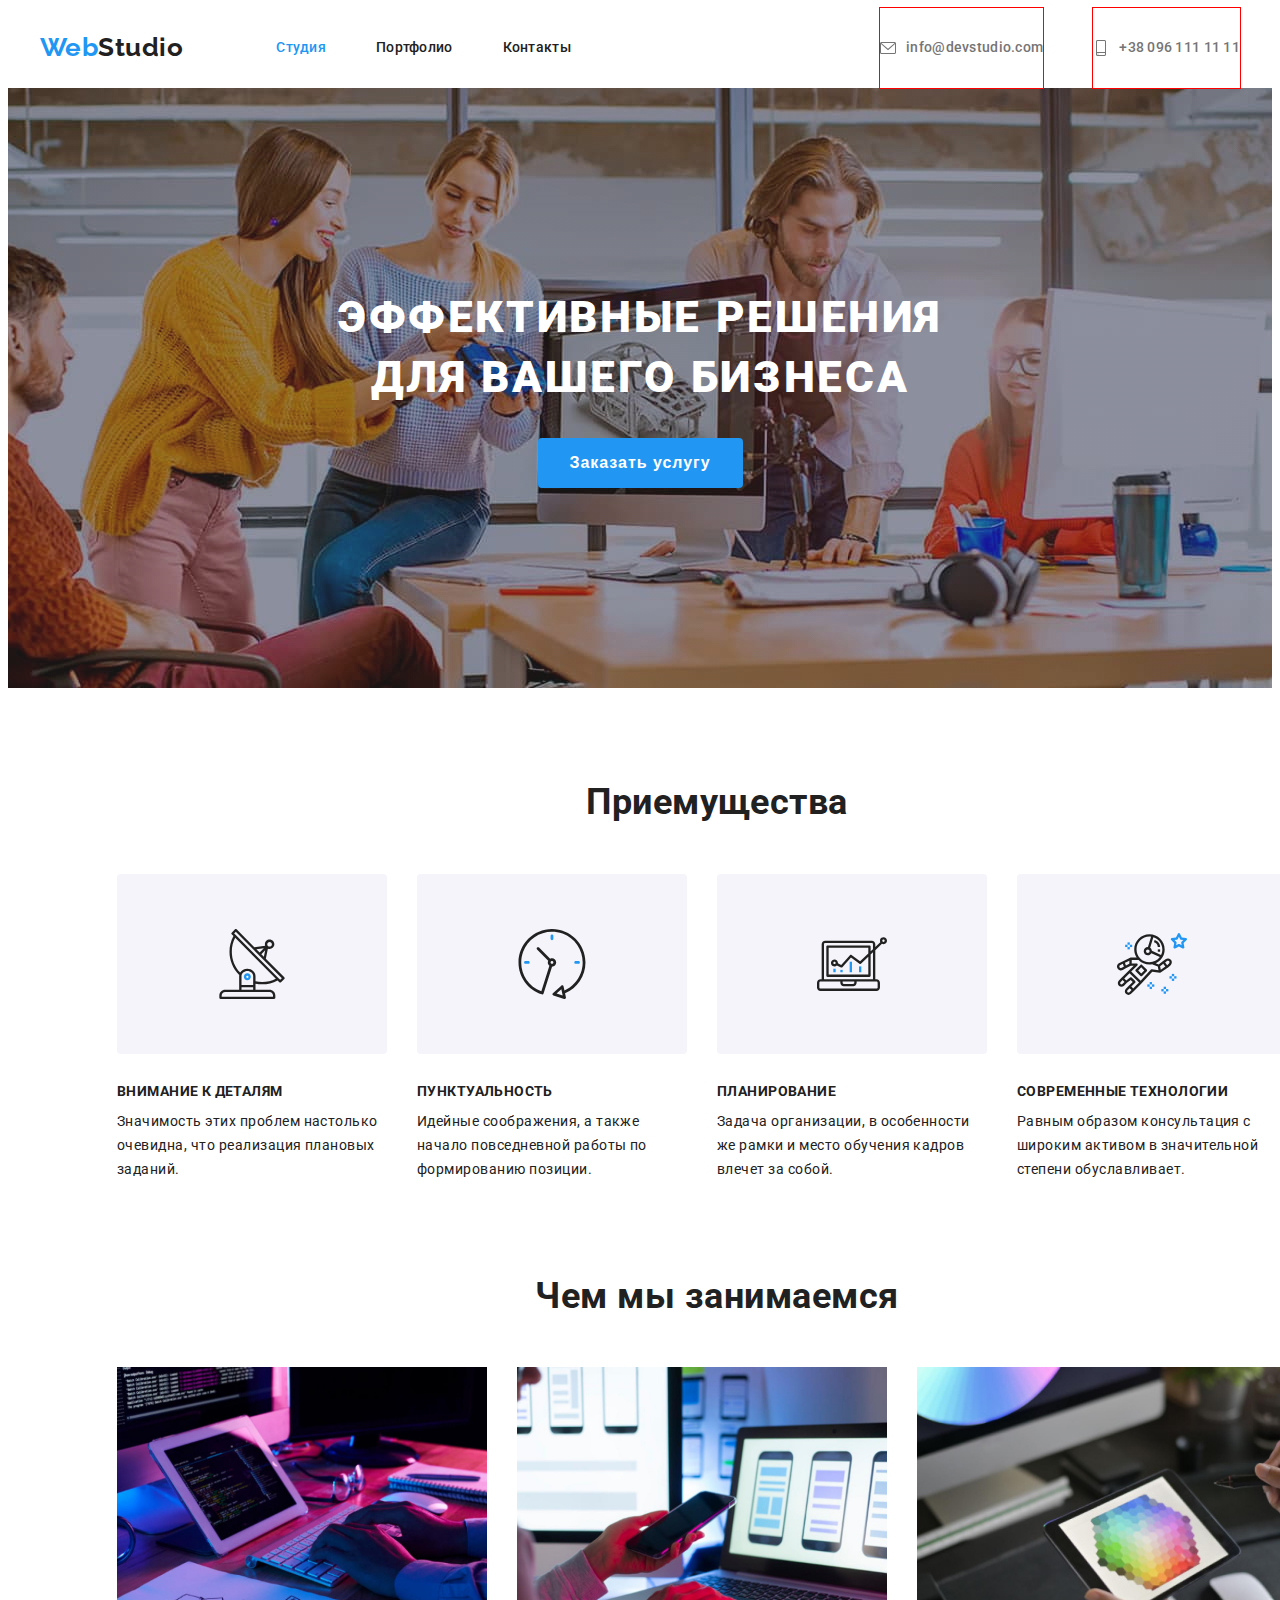
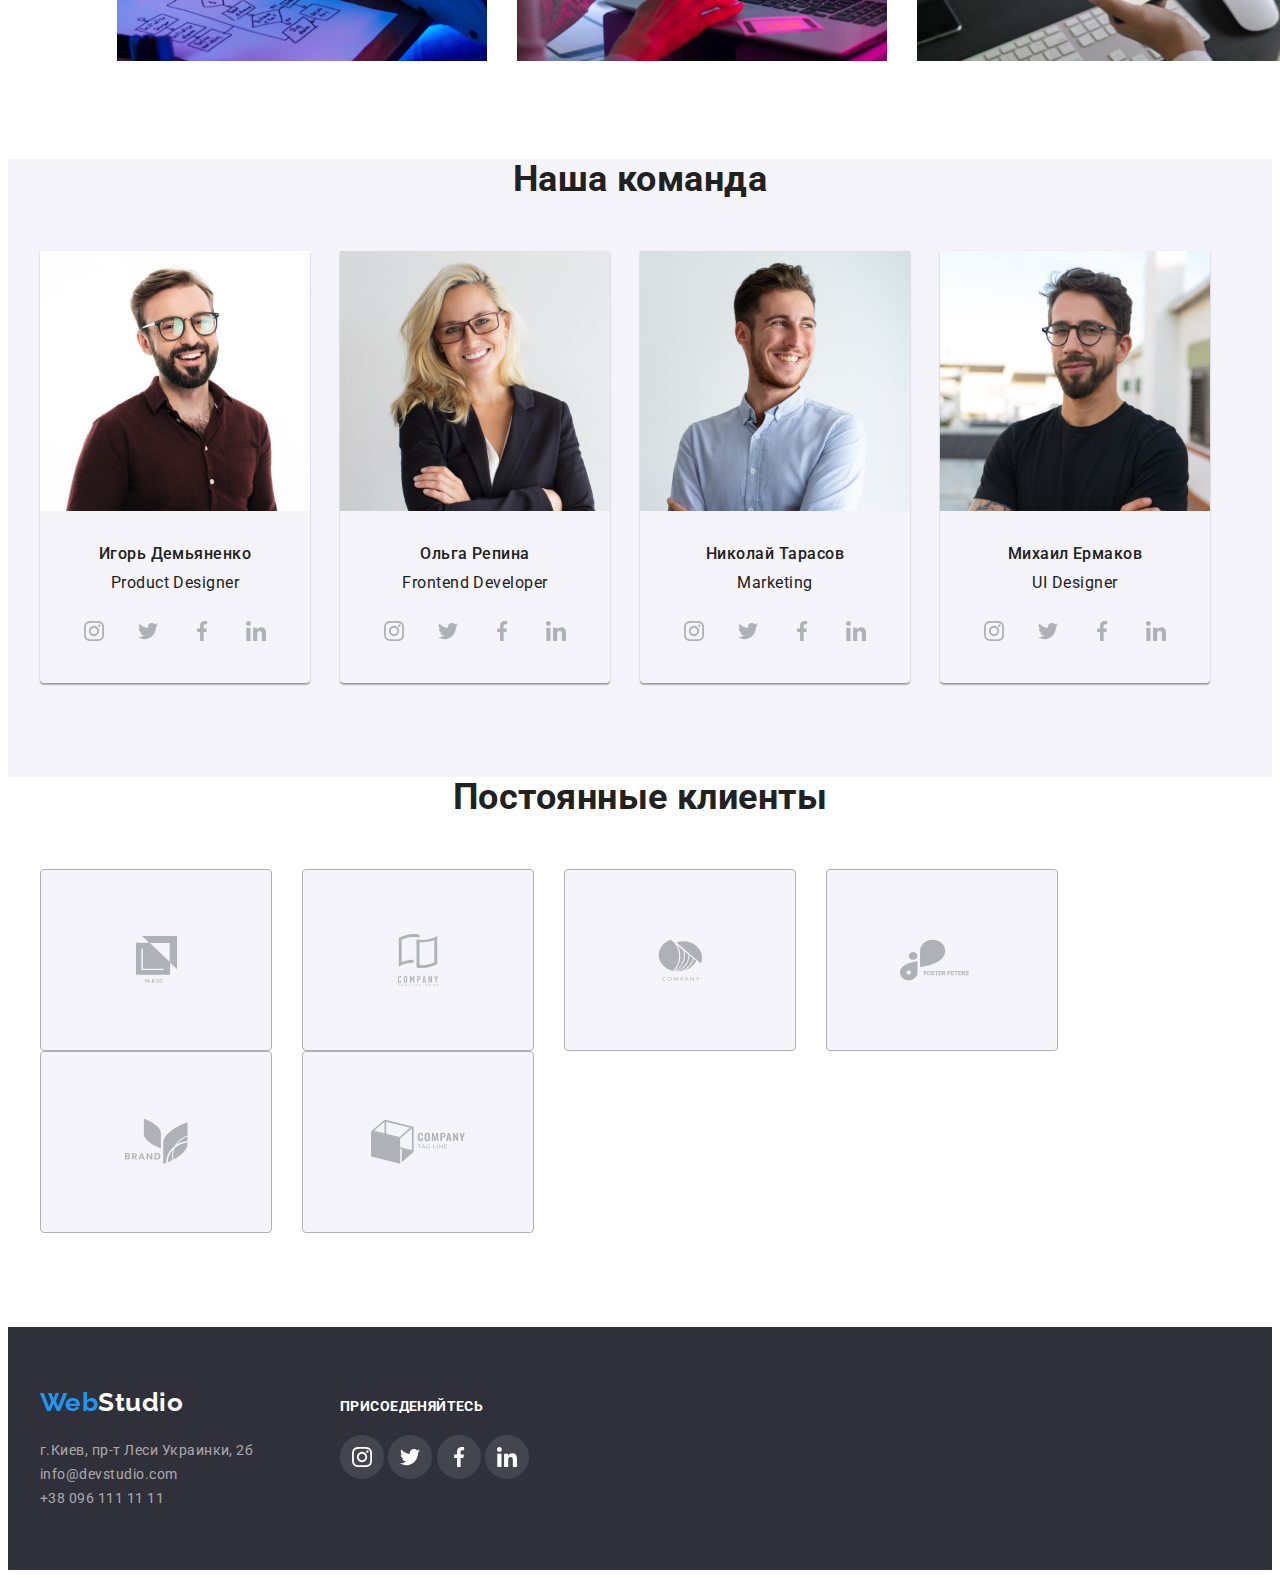
<file: index.html>
<!DOCTYPE html>
<html lang="en">
  <head>
    <meta charset="UTF-8" />
    <meta http-equiv="X-UA-Compatible" content="IE=edge" />
    <meta name="viewport" content="width=device-width, initial-scale=1.0" />
    <title>Web Studio</title>

    <link
      href="https://fonts.googleapis.com/css2?family=Raleway:wght@700&family=Roboto:wght@400;500;700&display=swap"
      rel="stylesheet"
    />

    <link
      rel="stylesheet"
      href="https://cdnjs.cloudflare.com/ajax/libs/modern-normalize/1.1.0/modern-normalize.min.css"
      integrity="sha512-wpPYUAdjBVSE4KJnH1VR1HeZfpl1ub8YT/NKx4PuQ5NmX2tKuGu6U/JRp5y+Y8XG2tV+wKQpNHVUX03MfMFn9Q=="
      crossorigin="anonymous"
      referrerpolicy="no-referrer"
    />

    <link rel="stylesheet" href="./css/styles.css" />
  </head>

  <body>
    <!-- !Шапка сайта -->
    <header class="page-header">
      <nav class="main-nav container">
        <section class="logo">
          <a href="./index.html" class="item link"
            ><span class="start">Web</span><span class="end">Studio</span></a
          >
        </section>
        <ul class="site-nav list">
          <li class="item">
            <a href="./index.html" class="link current">Студия</a>
          </li>
          <li class="item">
            <a href="./portfolio.html" class="link">Портфолио</a>
          </li>
          <li class="item">
            <a href="./contacts.html" class="link">Контакты</a>
          </li>
        </ul>
        <!-- Контакты -->
        <ul class="header-contact list">
          <li class="item item-mail">
            <a href="mailto:info@devstudio.com" class="link"
              ><svg class="icon-mail">
                <use href="/icons/symbol.svg#icon-mail"></use>
              </svg>
              info@devstudio.com</a
            >
          </li>

          <li class="item">
            <svg class="icon-smartphone">
              <use href="/icons/symbol.svg#icon-smartphone"></use>
            </svg>
            <a href="tel:+380961111111" class="link">+38 096 111 11 11</a>
          </li>
        </ul>
      </nav>
    </header>

    <main>
      <!-- !Герой -->

      <section class="hero">
        <div class="container">
          <h1 class="contaner hero-title">
            Эффективные решения<br />
            для вашего бизнеса
          </h1>
          <button class="button primary" type="button">Заказать услугу</button>
        </div>
      </section>

      <!-- !Приемущества -->

      <section class="section">
        <div class="container">
          <h2 class="section-title">Приемущества</h2>
          <ul class="feature-list list">
            <li class="item icon-antenna">
              <h3 class="title">Внимание к деталям</h3>
              <p class="text">
                Значимость этих проблем настолько очевидна, что реализация
                плановых заданий.
              </p>
            </li>

            <li class="item icon-clock">
              <h3 class="title">Пунктуальность</h3>
              <p class="text">
                Идейные соображения, а также начало повседневной работы по
                формированию позиции.
              </p>
            </li>

            <li class="item icon-diagram">
              <h3 class="title">Планирование</h3>
              <p class="text">
                Задача организации, в особенности же рамки и место обучения
                кадров влечет за собой.
              </p>
            </li>

            <li class="item icon-astronaut">
              <h3 class="title">Современные технологии</h3>
              <p class="text">
                Равным образом консультация с широким активом в значительной
                степени обуславливает.
              </p>
            </li>
          </ul>
        </div>
      </section>

      <!-- !Чем мы занимаемся -->
      <section class="section">
        <div class="work-menu container">
          <h2 class="section-title">Чем мы занимаемся</h2>
          <ul class="work-list list">
            <li class="item">
              <img
                src="./images/advantages/programming.jpg"
                alt="programming"
                width="370"
              />
            </li>

            <li class="item">
              <img
                src="./images/advantages/appendix.jpg"
                alt="appendix"
                width="370"
              />
            </li>

            <li class="item">
              <img
                src="./images/advantages/design.jpg"
                alt="design"
                width="370"
              />
            </li>
          </ul>
        </div>
      </section>

      <!-- !Наша команда -->
      <section class="section-comands">
        <div class="container">
          <h2 class="section-title">Наша команда</h2>
          <ul class="comands list">
            <li class="item">
              <img src="./images/our-team/igor.jpg" alt="Igor" width="270" />
              <h3 class="name">Игорь Демьяненко</h3>
              <p class="proffesion">Product Designer</p>
              <section class="social">
                <a class="instagram link" href=""></a>
                <a class="twitter link" href=""></a>
                <a class="facebook link" href=""></a>
                <a class="linkedin link" href=""></a>
              </section>
            </li>

            <li class="item">
              <img src="./images/our-team/olga.jpg" alt="Olga" width="270" />
              <h3 class="name">Ольга Репина</h3>
              <p class="proffesion">Frontend Developer</p>
              <section class="social">
                <a class="instagram link" href=""></a>
                <a class="twitter link" href=""></a>
                <a class="facebook link" href=""></a>
                <a class="linkedin link" href=""></a>
              </section>
            </li>

            <li class="item">
              <img
                src="./images/our-team/nikolay.jpg"
                alt="Nikolay"
                width="270"
              />
              <h3 class="name">Николай Тарасов</h3>
              <p class="proffesion">Marketing</p>
              <section class="social">
                <a class="instagram link" href=""></a>
                <a class="twitter link" href=""></a>
                <a class="facebook link" href=""></a>
                <a class="linkedin link" href=""></a>
              </section>
            </li>

            <li class="item">
              <img
                src="./images/our-team/mihail.jpg"
                alt="Mihail"
                width="270"
              />
              <h3 class="name">Михаил Ермаков</h3>
              <p class="proffesion">UI Designer</p>
              <section class="social">
                <a class="instagram link" href=""></a>
                <a class="twitter link" href=""></a>
                <a class="facebook link" href=""></a>
                <a class="linkedin link" href=""></a>
              </section>
            </li>
          </ul>
        </div>
      </section>

      <!-- !Постоянные клиенты -->
      <section class="container">
        <div class="regular">
          <h2 class="section-title">Постоянные клиенты</h2>

          <ul class="regular-clients list">
            <li class="item client1"></li>
            <li class="item client2"></li>
            <li class="item client3"></li>
            <li class="item client4"></li>
            <li class="item client5"></li>
            <li class="item client6"></li>
          </ul>
        </div>
      </section>
    </main>

    <!-- !Подвал сайта -->
    <footer class="info">
      <div class="footer-title container">
        <div>
          <section class="footer-logo">
            <a href="./index.html" class="item link"
              ><span class="logo-start">Web</span
              ><span class="logo-end">Studio</span></a
            >
          </section>
          <address class="address-menu">
            <ul class="list">
              <li class="address">
                <a href="" class="link"> г.Киев, пр-т Леси Украинки, 2б</a>
              </li>
              <li>
                <a href="mailto:info@devstudio.com" class="link"
                  >info@devstudio.com</a
                >
              </li>
              <li>
                <a href="tel:+380961111111" class="link">+38 096 111 11 11</a>
              </li>
            </ul>
          </address>
        </div>

        <section class="social-content">
          <h2 class="social-title">Присоеденяйтесь</h2>
          <a class="instagram link" href=""></a>
          <a class="twitter link" href=""></a>
          <a class="facebook link" href=""></a>
          <a class="linkedin link" href=""></a>
        </section>
      </div>
    </footer>
  </body>
</html>
</file>
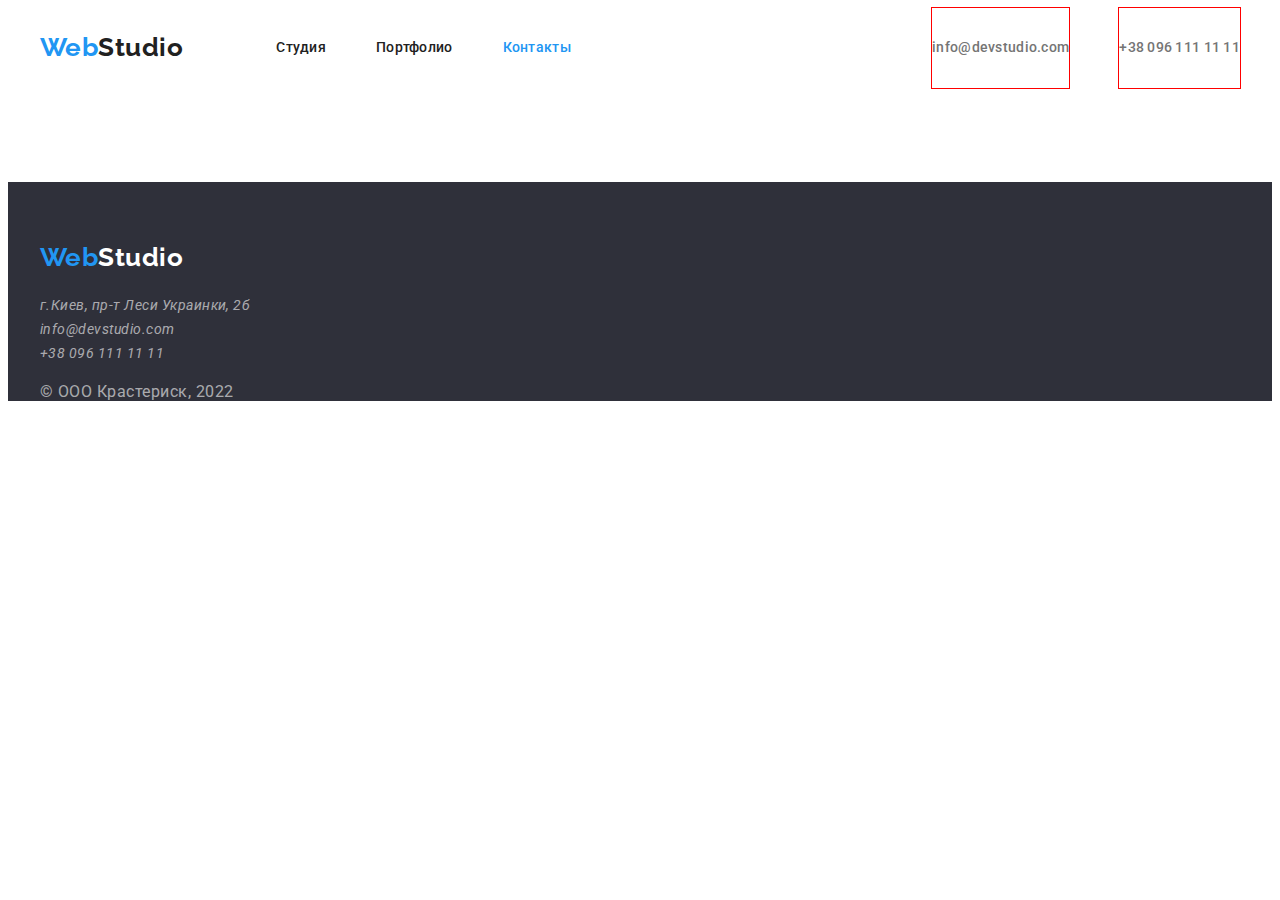
<file: contacts.html>
<!DOCTYPE html>
<html lang="en">
  <head>
    <meta charset="UTF-8" />
    <meta http-equiv="X-UA-Compatible" content="IE=edge" />
    <meta name="viewport" content="width=device-width, initial-scale=1.0" />
    <title>Web Studio</title>
    <link
      href="https://fonts.googleapis.com/css2?family=Raleway:wght@700&family=Roboto:wght@400;500;700&display=swap"
      rel="stylesheet"
    />

    <link
      rel="stylesheet"
      href="https://cdnjs.cloudflare.com/ajax/libs/modern-normalize/1.1.0/modern-normalize.min.css"
      integrity="sha512-wpPYUAdjBVSE4KJnH1VR1HeZfpl1ub8YT/NKx4PuQ5NmX2tKuGu6U/JRp5y+Y8XG2tV+wKQpNHVUX03MfMFn9Q=="
      crossorigin="anonymous"
      referrerpolicy="no-referrer"
    />

    <link rel="stylesheet" href="./css/styles.css" />
  </head>
  <body>
    <!-- !Шапка сайта -->
    <header class="page-header">
      <nav class="main-nav container">
        <section class="logo">
          <a href="./index.html" class="item link"
            ><span class="start">Web</span><span class="end">Studio</span></a
          >
        </section>
        <ul class="site-nav list">
          <li class="item">
            <a href="./index.html" class="link">Студия</a>
          </li>
          <li class="item">
            <a href="./portfolio.html" class="link">Портфолио</a>
          </li>
          <li class="item">
            <a href="./contacts.html" class="link current">Контакты</a>
          </li>
        </ul>

        <ul class="header-contact list">
          <li class="item">
            <a href="mailto:info@devstudio.com" class="link"
              >info@devstudio.com</a
            >
          </li>

          <li class="item">
            <a href="tel:+380961111111" class="link">+38 096 111 11 11</a>
          </li>
        </ul>
      </nav>
    </header>

    <main></main>

    <!-- !Подвал сайта -->
    <footer class="info">
      <div class="container">
        <section class="footer-logo">
          <a href="./index.html" class="link"
            ><span class="logo-start">Web</span
            ><span class="logo-end">Studio</span></a
          >
        </section>
        <address class="">
          <ul class="list">
            <li class="address">
              <a href="" class="link"> г.Киев, пр-т Леси Украинки, 2б</a>
            </li>
            <li>
              <a href="mailto:info@devstudio.com" class="link"
                >info@devstudio.com</a
              >
            </li>
            <li>
              <a href="tel:+380961111111" class="link">+38 096 111 11 11</a>
            </li>
          </ul>
        </address>
        <p class="copy">&copy; ООО Крастериск, 2022</p>
      </div>
    </footer>
  </body>
</html>
</file>
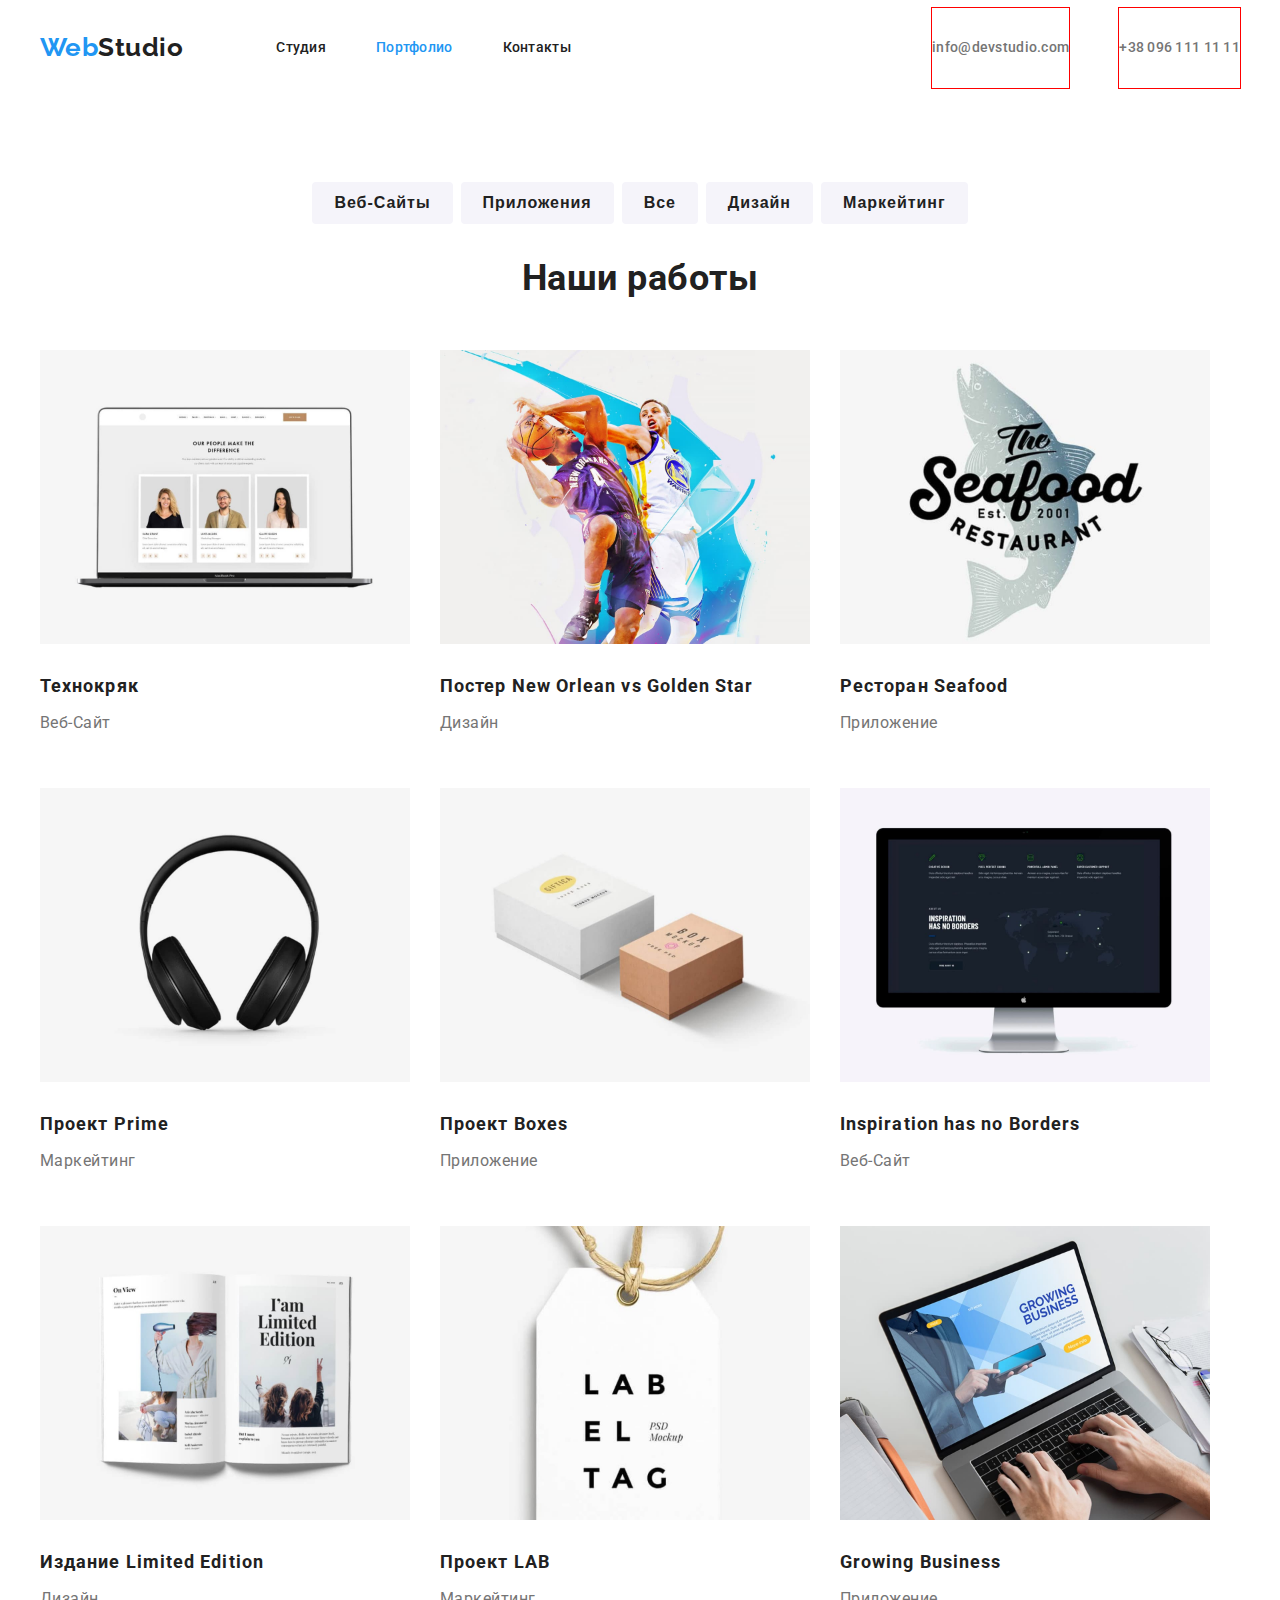
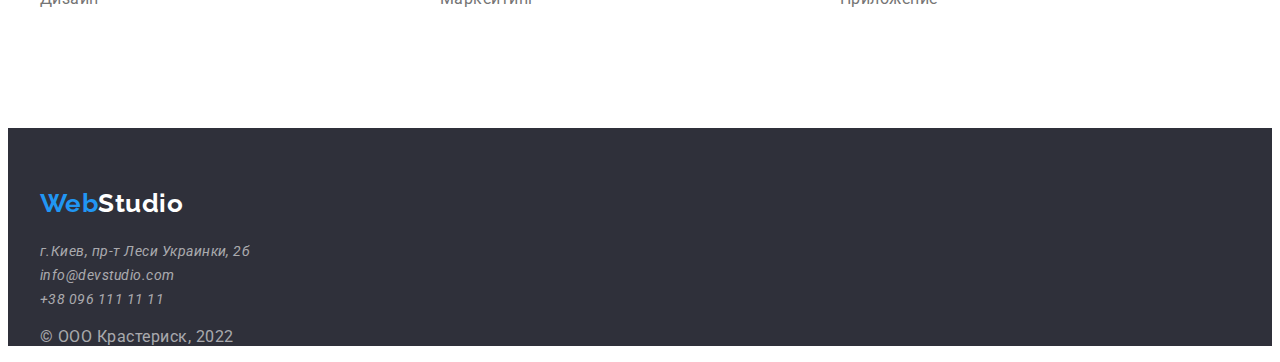
<file: portfolio.html>
<!DOCTYPE html>
<html lang="en">
  <head>
    <meta charset="UTF-8" />
    <meta http-equiv="X-UA-Compatible" content="IE=edge" />
    <meta name="viewport" content="width=device-width, initial-scale=1.0" />
    <title>Web Studio</title>
    <link
      href="https://fonts.googleapis.com/css2?family=Raleway:wght@700&family=Roboto:wght@400;500;700&display=swap"
      rel="stylesheet"
    />

    <link
      rel="stylesheet"
      href="https://cdnjs.cloudflare.com/ajax/libs/modern-normalize/1.1.0/modern-normalize.min.css"
      integrity="sha512-wpPYUAdjBVSE4KJnH1VR1HeZfpl1ub8YT/NKx4PuQ5NmX2tKuGu6U/JRp5y+Y8XG2tV+wKQpNHVUX03MfMFn9Q=="
      crossorigin="anonymous"
      referrerpolicy="no-referrer"
    />

    <link rel="stylesheet" href="./css/styles.css" />
  </head>
  <body>
    <!-- !Шапка сайта -->
        <header class="page-header">
      <nav class="main-nav container">
        <section class="logo">
          <a href="./index.html" class="item link"
            ><span class="start">Web</span><span class="end">Studio</span></a
          >
        </section>

        <ul class="site-nav list">
          <li class="item">
            <a href="./index.html" class="link ">Студия</a>
          </li>
          <li class="item">
            <a href="./portfolio.html" class="link current">Портфолио</a>
          </li>
          <li class="item">
            <a href="./contacts.html" class="link">Контакты</a>
          </li>
        </ul>

        <ul class="header-contact list">
          <li class="item">
            <a href="mailto:info@devstudio.com" class="link"
              >info@devstudio.com</a
            >
          </li>

          <li class="item">
            <a href="tel:+380961111111" class="link">+38 096 111 11 11</a>
          </li>
        </ul>
      </nav>
    </header>

    <main>      
        <!-- *! Фильтр -->
        <div class="container">
        <ul class="filter list">
          <li class="item">
            <button class="button secondary" type="button">Веб-Сайты</button>
          </li>
          <li class="item">
            <button class="button secondary" type="button">Приложения</button>
          </li>
          <li class="item"><button class="button secondary" type="button">Все</button></li>
          <li class="item">
            <button class="button secondary" type="button">Дизайн</button>
          </li>
          <li class="item">
            <button class="button secondary" type="button">Маркейтинг</button>
          </li>
          </div>
        </ul>

        <!-- *!Портфолио -->
        <section class="section-portfolio container">
          <h1 class="section-title">Наши работы</h1>

          <ul class=" portfolio list">
            <li class="item">
              <a href="" class="link">
                <img
                  src="./images/projects/tehnokryak.jpg"
                  alt="Технокряк"
                  width="370"
                />
                <h2 class="name-project">Технокряк</h2>
                <p class="project">Веб-Сайт</p>
              </a>
            </li>

            <li class="item" >
              <a href="" class="link">
                <img
                  src="./images/projects/orlean.jpg"
                  alt="Постер New Orlean vs Golden Star"
                  width="370"
                />
                <h2 class="name-project">Постер New Orlean vs Golden Star</h2>
                <p class="project">Дизайн</p>
              </a>
            </li>

            <li class="item" >
              <a href="" class="link">
                <img
                  src="./images/projects/seafood.jpg"
                  alt="Ресторан Seafood"
                  width="370"
                />
                <h2 class="name-project">Ресторан Seafood</h2>
                <p class="project">Приложение</p>
              </a>
            </li>

            <li class="item" >
              <a href="" class="link">
                <img
                  src="./images/projects/prime.jpg"
                  alt="Проект Prime"
                  width="370"
                />
                <h2 class="name-project">Проект Prime</h2>
                <p class="project">Маркейтинг</p>
              </a>
            </li>

            <li class="item" >
              <a href="" class="link">
                <img
                  src="./images/projects/boxes.jpg"
                  alt="Проект Boxes"
                  width="370"
                />
                <h2 class="name-project">Проект Boxes</h2>
                <p class="project">Приложение</p>
              </a>
            </li>

            <li class="item" >
              <a href="" class="link">
                <img
                  src="./images/projects/borders.jpg"
                  alt="Inspiration has no Borders"
                  width="370"
                />
                <h2 class="name-project">Inspiration has no Borders</h2>
                <p class="project">Веб-Сайт</p>
              </a>
            </li>

            <li class="item" >
              <a href="" class="link">
                <img
                  src="./images/projects/edition.jpg"
                  alt="Издание Limited Edition"
                  width="370"
                />
                <h2 class="name-project">Издание Limited Edition</h2>
                <p class="project">Дизайн</p>
              </a>
            </li>

            <li class="item" >
              <a href="" class="link">
                <img
                  src="./images/projects/lab.jpg"
                  alt="Проект LAB"
                  width="370"
                />
                <h2 class="name-project">Проект LAB</h2>
                <p class="project">Маркейтинг</p>
              </a>
            </li>

            <li class="item" >
              <a href="" class="link">
                <img
                  src="./images/projects/growing.jpg"
                  alt="Growing Business"
                  width="370"
                />
                <h2 class="name-project">Growing Business</h2>
                <p class="project">Приложение</p>
              </a>
            </li>
          </ul>
        </section>
      </div>
    </main>

    <!-- !Подвал сайта -->
    <footer class="info">
      <div class="container">
        <section class="footer-logo">
          <a href="./index.html" class="link"
            ><span class="logo-start">Web</span
            ><span class="logo-end">Studio</span></a
          >
        </section>
        <address class="">
          <ul class="list">
            <li class="address">
              <a href="" class="link"> г.Киев, пр-т Леси Украинки, 2б</a>
            </li>
            <li>
              <a href="mailto:info@devstudio.com" class="link"
                >info@devstudio.com</a
              >
            </li>
            <li>
              <a href="tel:+380961111111" class="link">+38 096 111 11 11</a>
            </li>
          </ul>
        </address>
        <p class="copy">&copy; ООО Крастериск, 2022</p>

    </footer>
  </body>
</html>
</file>
<file: css/styles.css>
/* основной цвет текста color: #212121 */
/* вторичный цвет текста color: #757575 */
/* белый цвет color: #FFFFFF */
/* акцент background: #2196F3 */
/* неактивная кнопка background: #F5F4FA */
/* подвал color: rgba(255, 255, 255, 0.6) */
/* подвал background: #2F303A */
/* *Переменные */
:root {
  --main-texet-color: #212121;
  --main-white-color: #e5e5e5;
  --secondary-text-color: #757575;
  --accent-texte-color: #2196f3;
  --secondary-br-color: #f5f4fa;
  --adress-footer-color: rgba(255, 255, 255, 0.6);
  --footer-background: #2f303a;
  --white-color: #ffffff;
  --border: #afb1b8;
}
/* ОБЩИЕ ПРИМЕНЕНИЯ К СТРАНИЦЕ */
body {
  color: var(--main-texet-color); /**основной цвет текста*/
  font-family: Roboto, sans-serif;
  letter-spacing: 0.03em;
}

/*TODO УТИЛИТЫ */

/* .link {
  text-decoration: none; /**убрали подчеркивание к ссылкам
  color: inherit; /**убрали синий цвет ссылок
} */

/*TODO УТИЛИТНЫЙ КЛАСС */

.list {
  list-style: none; /**убрали маркеры из списка*/
  margin: 0;
  padding: 0;
}

/** Кнопка*/
.button {
  display: inline-block;
  border: 0px solid transparent;
  color: var(--main-texet-color);
  background-color: var(--main-white-color);

  padding: 6px 22px;
  border-radius: 4px;

  font-weight: 700;
  font-size: 16px;
  line-height: 1.88;
  letter-spacing: 0.06em;
  text-align: center;
  cursor: pointer;
}

/** Основная кнопка*/
.button.primary {
  color: var(--white-color);
  background-color: var(--accent-texte-color);

  padding: 10px 32px;
  min-width: 200px;
  height: 50px;
}

/** Альтернативная кнопка*/
.button.secondary {
  color: var(--main-texet-color);
  background-color: var(--secondary-br-color);
}

/** Секция*/
.section {
  margin: 94px;
}

/* Контейнер */
.container {
  margin-left: auto;
  margin-right: auto;
  width: 1200px;
  padding-left: 15px;
  padding-right: 15px;
}

/** Заголовки секций*/
.section-title {
  color: var(--main-texet-color);
  margin: 0;
  padding-bottom: 50px;

  font-weight: 700;
  font-size: 36px;
  line-height: 1.16;
  text-align: center;
}

/*               !Шапка сайта              */
header {
  background-color: #ffffff; /**фон*/
}
.main-nav {
  display: flex;
  align-items: center;
}

/* ?Logo */
.logo .item {
  display: block;
  padding-top: 24px;
  padding-bottom: 25px;
}
.logo {
  display: block;
}

.logo .link,
.info .link {
  text-decoration: none;
}
.logo .start {
  color: var(--accent-texte-color);
  font-family: Raleway, sans-serif;
  font-weight: 700;
  font-size: 26px;
  line-height: 1.2;
}
.logo .end {
  color: var(--main-texet-color);
  font-family: Raleway, sans-serif;
  font-weight: 700;
  font-size: 26px;
  line-height: 1.2;
}

/* ?Навигация сайта */
.site-nav {
  display: flex;
  margin-left: 93px;
}

.site-nav .item:not(:last-child) {
  margin-right: 50px;
}

.site-nav .link {
  display: block;

  padding-top: 32px;
  padding-bottom: 32px;

  color: var(--main-texet-color);

  font-weight: 500;
  font-size: 14px;
  line-height: 1.14;
  letter-spacing: 0.02em;
  text-decoration: none;
}

.site-nav .link:hover,
.site-nav .link:focus {
  color: var(--accent-texte-color);
}
.site-nav .link.current {
  color: var(--accent-texte-color);
}

/* Контакты */

.header-contact {
  display: inline-flex;
  align-items: center;
  margin-left: auto;

}
.header-contact .item + .item {
  margin-left: 50px;  
}

.header-contact .item{
  display: inline-flex;
  align-items: center;
  padding: 0;
  margin: 0;
  border: none;
  outline: 1px solid red;
}

.icon-mail{

  width: 16px;
  height: 16PX;
  margin-right: 10px;
  fill: var(--secondary-text-color);

}

.header-contact .link:hover,
.header-contact .link:focus,
.icon-mail:hover,
.icon-mail:focus {
  cursor: pointer;
  color: var(--accent-texte-color);
  fill: var(--accent-texte-color);

}

.icon-smartphone {
  width: 16px;
  height: 16PX;
  margin-right: 10px;

}

.header-contact .link {
  display: flex;
  padding-top: 32px;
  padding-bottom: 32px;

  color: var(--secondary-text-color);
  font-weight: 500;
  font-size: 14px;
  line-height: 1.14;
  letter-spacing: 0.02em;
  text-decoration: none;
}
/* .header-contact .link:hover,
.header-contact .link:focus {
  color: var(--accent-texte-color);
} */

/*                !Герой              */

.hero {
  height: 600px;
  max-width: 1600px;
  margin-left: auto;
  margin-right: auto;
  background-image: linear-gradient(
      to right,
      rgba(196, 196, 196, 0.1),
      rgba(196, 196, 196, 0.1)
    ),
    url('../images/hero/Hero.jpg');
  background-size: cover;
  background-repeat: no-repeat;
  background-position: center;

  text-align: center;
}

.hero-title {
  padding-top: 200px;
  margin: 0;
  margin-bottom: 30px;
  font-weight: 900;
  font-size: 44px;
  line-height: 1.36;
  color: var(--white-color);
  letter-spacing: 0.06em;
  text-transform: uppercase;
}

/* ?button */

/* оформлении кнопки находиться в common.css */

/*               !Приемущества              */
.feature-list .item {
  width: 270px;
  margin-right: 30px;
}
.feature-list .item:nth-child(4n) {
  margin-right: 0;
}
.feature-list {
  display: flex;
  flex-wrap: wrap;
}

.feature-list .title {
  margin-top: 0;
  margin-bottom: 10px;
  font-weight: 700;
  font-size: 14px;
  line-height: 1.14;
  letter-spacing: 0.03em;
  text-transform: uppercase;
}
.feature-list .text {
  margin-top: 0;
  margin-bottom: 0;
  font-size: 14px;
  line-height: 1.71;
}
.feature-list .item::before {
  content: '';
  display: block;

  margin-bottom: 30px;
  padding: 30px;
  height: 120px;

  border-radius: 4px;
  background-repeat: no-repeat;
  background-position: center;
  background-color: var(--secondary-br-color);
}

.icon-antenna::before {
  background-image: url(../icons/feature/antenna.svg);
}
.icon-clock::before {
  background-image: url(../icons/feature/clock.svg);
}
.icon-diagram::before {
  background-image: url(../icons/feature/diagram.svg);
}
.icon-astronaut::before {
  background-image: url(../icons/feature/astronaut.svg);
}

/*            !Чем мы занимаемся          */

.work-list {
  display: flex;
  flex-wrap: wrap;
}
.work-list .item {
  width: 370px;
  margin-right: 30px;
}

.work-list .item:nth-child(3n) {
  margin-right: 0;
}

/*                 !Наша команда                  */

.section-comands {
  background-color: #f5f4fa;
  margin-bottom: 0;
}

.comands {
  display: flex;
  flex-wrap: wrap;

  padding-bottom: 94px;
}

.comands .item {
  margin-right: 30px;
  box-shadow: 0px 1px 3px rgba(0, 0, 0, 0.12), 0px 1px 1px rgba(0, 0, 0, 0.14),
    0px 2px 1px rgba(0, 0, 0, 0.2);
  border-radius: 0px 0px 4px 4px;
}

.comands .item:nth-child(4n) {
  margin-right: 0;
}

.name {
  margin: 0;
  padding-top: 30px;
  padding-bottom: 10px;
  font-weight: 500;
  font-size: 16px;
  line-height: 1.18;
  text-align: center;
}
.proffesion {
  margin: 0;
  margin-bottom: 16px;
  padding: 0;

  font-size: 16px;
  line-height: 1.18;
  text-align: center;
}
.comands .social {
  display: flex;
  flex-wrap: wrap;
  width: 206px;
  margin: 0;
  margin-bottom: 30px;
  margin-left: 32px;
  padding: 0;
}
.social .link {
  display: inline-block;
  width: 44px;
  height: 44px;
  margin-right: 10px;

  background-size: 20px;
  background-repeat: no-repeat;
  background-position: center;
  border-radius: 50%;
}
.social .link:nth-child(4n) {
  margin-right: 0;
}
.social .instagram {
  background-image: url(../icons/social/instagram1.svg);
}

.social .twitter {
  background-image: url(../icons/social/twitter1.svg);
}

.social .facebook {
  background-image: url(../icons/social/facebook1.svg);
}

.social .linkedin {
  background-image: url(../icons/social/linkedin1.svg);
}

/* !--------- !Постоянные клиенты --------------------*/
.regular-clients {
  display: flex;
  flex-wrap: wrap;
}

.regular-clients .item {
  padding: 0;
  margin: 0;
  margin-right: 30px;
}

.regular-clients .item:nth-child(6n) {
  margin-right: 0;
}

.regular-clients .item::before {
  content: '';
  display: block;

  padding: 30px;
  height: 120px;
  width: 170px;
  background-repeat: no-repeat;
  background-position: center;
  background-color: var(--secondary-br-color);
  border: 1px solid var(--border);
  border-radius: 4px;
}

/* .regular-clients .item:hover, 
.regular-clients .item:focus {
  margin: 0;
  margin-right: 30px;
  padding: 0;
  cursor: pointer;
  border-radius: 4px;
  border: 1px solid var(--accent-texte-color);
  background: radial-gradient(li);
  box-shadow: 0px 1px 3px rgba(0, 0, 0, 0.12), 0px 1px 1px rgba(0, 0, 0, 0.14), 0px 2px 1px rgba(0, 0, 0, 0.2);
} */

.regular-clients .client1::before {
  background-image: url(../icons/clients/1.svg);
}
.regular-clients .client2::before {
  background-image: url(../icons/clients/2.svg);
}
.regular-clients .client3::before {
  background-image: url(../icons/clients/3.svg);
}
.regular-clients .client4::before {
  background-image: url(../icons/clients/4.svg);
}
.regular-clients .client5::before {
  background-image: url(../icons/clients/5.svg);
}
.regular-clients .client6::before {
  background-image: url(../icons/clients/6.svg);
}

/*              !Подвал сайта              */
footer {
  background-color: var(--footer-background);
  margin-top: 94px;
}
.footer-title {
  display: flex;
}

.footer-logo {
  padding-top: 60px;
  padding-bottom: 20px;
}

.footer-logo .logo-start {
  color: var(--accent-texte-color);
  font-family: 'Raleway';
  font-weight: 700;
  font-size: 26px;
  line-height: 1.19;
}

.footer-logo .logo-end {
  color: var(--white-color);
  font-family: 'Raleway';

  font-weight: 700;
  font-size: 26px;
  line-height: 1.19;
}

.info .link {
  font-size: 14px;
  line-height: 1.71;
  color: var(--adress-footer-color);
}

.info .link:hover,
.info .link:focus {
  color: var(--white-color);
}

.address-menu {
  font-style: normal;
  margin-bottom: 60px;
  width: 230px;
}
.info.info .copy {
  color: var(--adress-footer-color);
}

/* Присоеденяйтесь */
.social-content {
  width: 206px;
  height: 80px;
  margin-top: 72px;
  margin-left: 70px;
}
.social-title {
  margin: 0;
  margin-bottom: 20px;
  padding: 0;

  color: var(--white-color);
  text-transform: uppercase;
  font-weight: 700;
  font-size: 14px;
  line-height: 1.14;
  letter-spacing: 0.03em;
}
.social-content .link {
  display: inline-block;
  width: 44px;
  height: 44px;
  background-size: 20px;
  background-repeat: no-repeat;
  background-position: center;
  background-color: rgba(255, 255, 255, 0.1);
  border-radius: 50%;
}
.social-content .link:hover,
.social-content .link:focus {
  cursor: pointer;
  background-color: var(--accent-texte-color);
}
.social-content .instagram {
  background-image: url(../icons/social/instagram2.svg);
}
.social-content .twitter {
  background-image: url(../icons/social/twitter2.svg);
}
.social-content .facebook {
  background-image: url(../icons/social/facebook2.svg);
}
.social-content .linkedin {
  background-image: url(../icons/social/linkedin2.svg);
}

/* !--------------------- *! Фильтр -----------------*/

.filter .button.secondary:hover,
.filter .button.secondary:focus {
  color: var(--white-color);
  background-color: var(--accent-texte-color);
}

.filter {
  display: flex;
  justify-content: center;
  text-align: center;
  margin-top: 94px;
  padding-bottom: 34px;
}
.filter .item {
  margin-right: 8px;
}

.filter .item:nth-last-child(-n + 1) {
  margin-right: 0;
}
/*!-- *!Портфолио --> */

.section-portfolio {
  margin-bottom: 94px;
}

.portfolio {
  display: flex;
  flex-wrap: wrap;
}
.portfolio .item {
  margin-bottom: 30px;
  margin-right: 30px;
  width: 370px;
}
.portfolio .item:nth-child(3n) {
  margin-right: 0;
}
.portfolio .item:nth-last-child(-n + 3) {
  margin-bottom: 0;
}
.portfolio .item:hover,
.portfolio .item:focus {
  background: #ffffff;
  border: 1px solid #eeeeee;
  box-shadow: 0px 1px 1px rgba(0, 0, 0, 0.12), 0px 4px 4px rgba(0, 0, 0, 0.06),
    1px 4px 6px rgba(0, 0, 0, 0.16);
}
.section-portfolio .link {
  text-decoration: none;
}
.name-project {
  color: var(--main-texet-color);

  margin-top: 20px;
  margin-bottom: 4px;

  font-weight: 700;
  font-size: 18px;
  line-height: 2;
  letter-spacing: 0.06em;
}

.project {
  margin: 0;
  color: var(--secondary-text-color);
  margin-bottom: 20px;

  font-size: 16px;
  line-height: 1.87;
}
</file>
